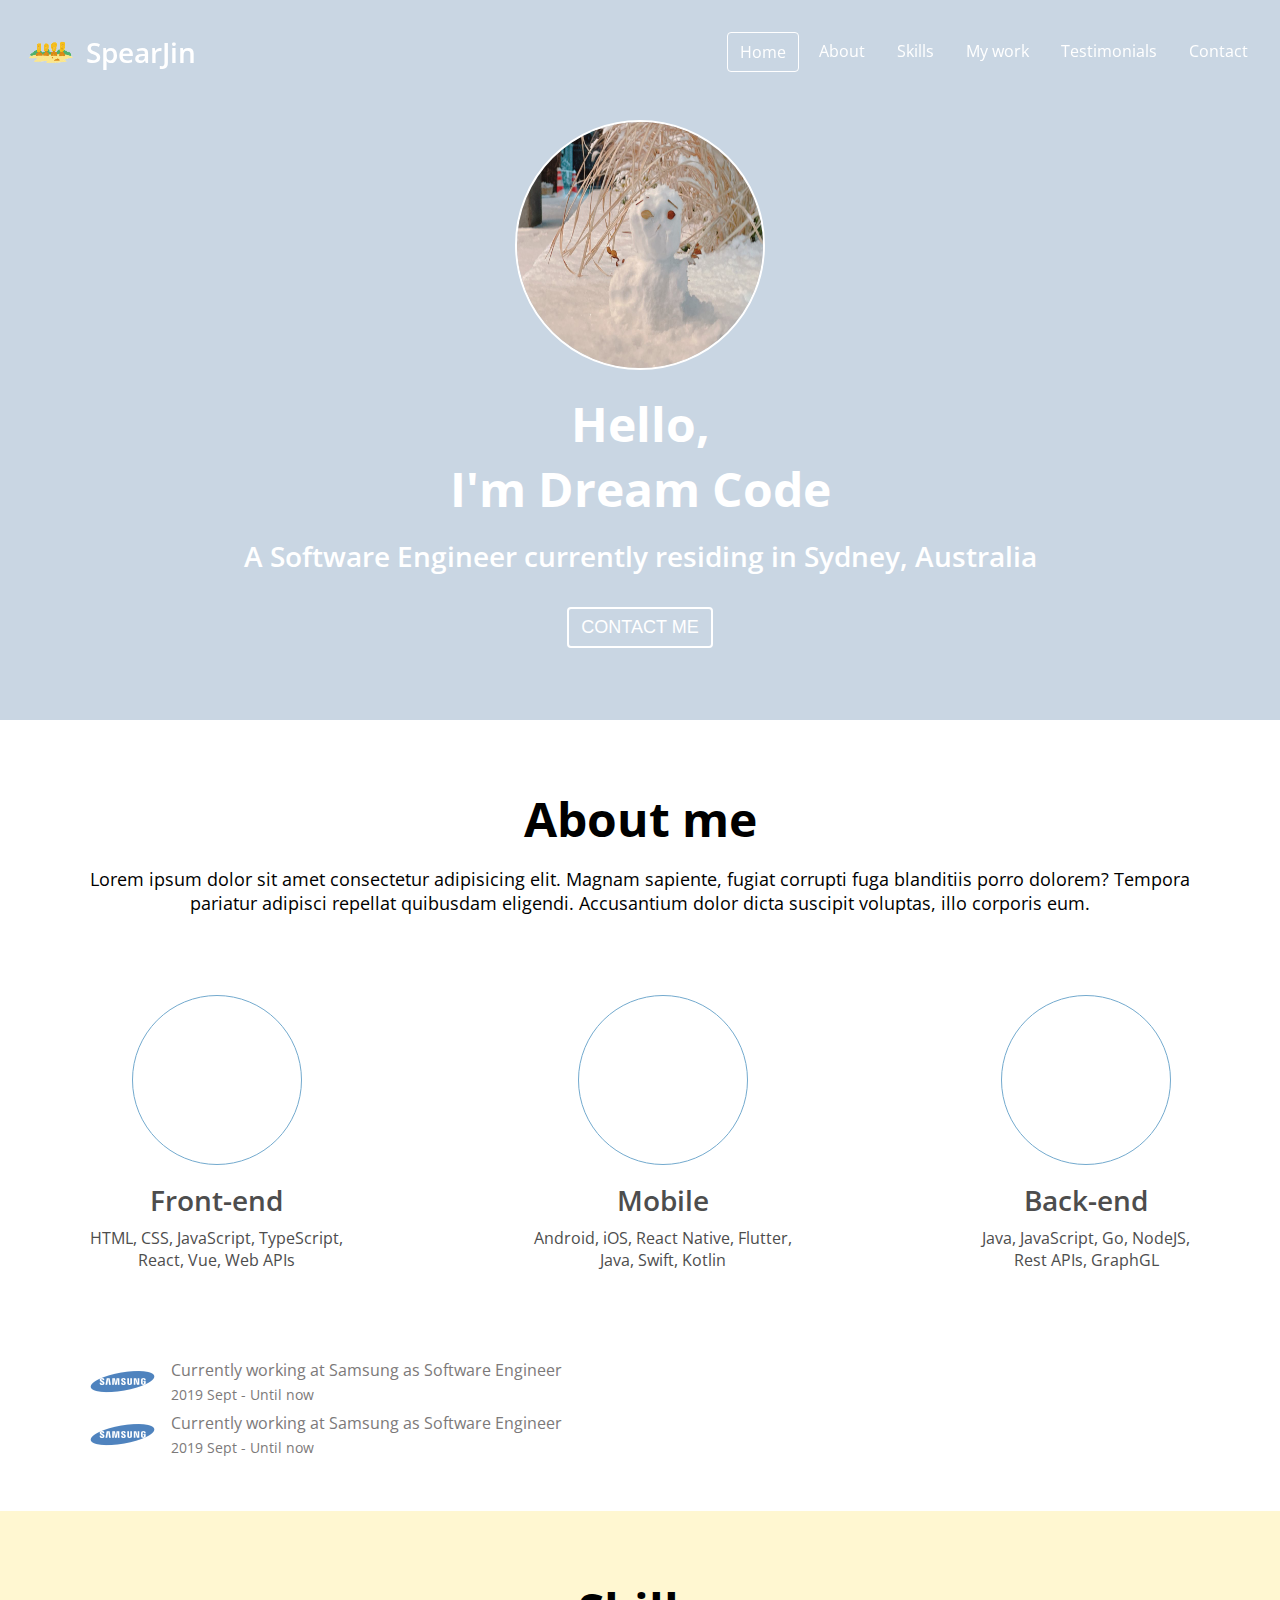
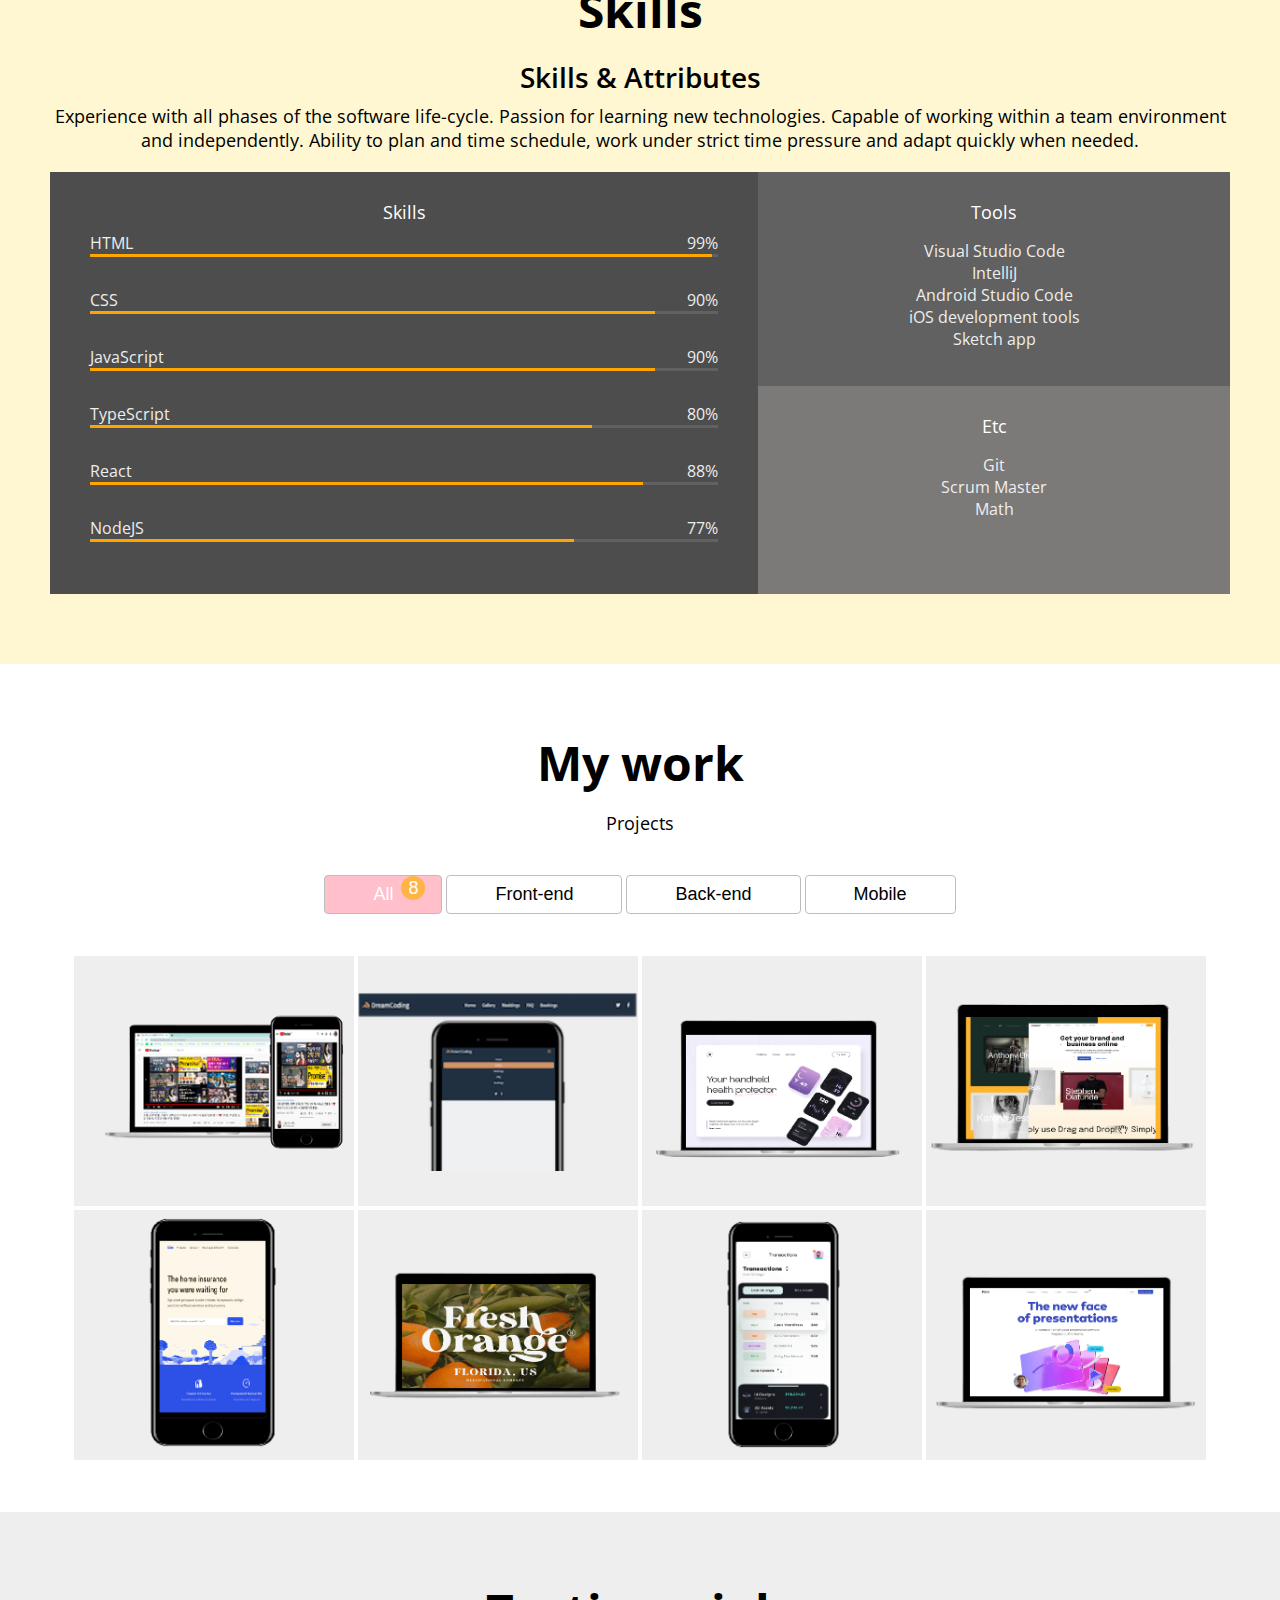
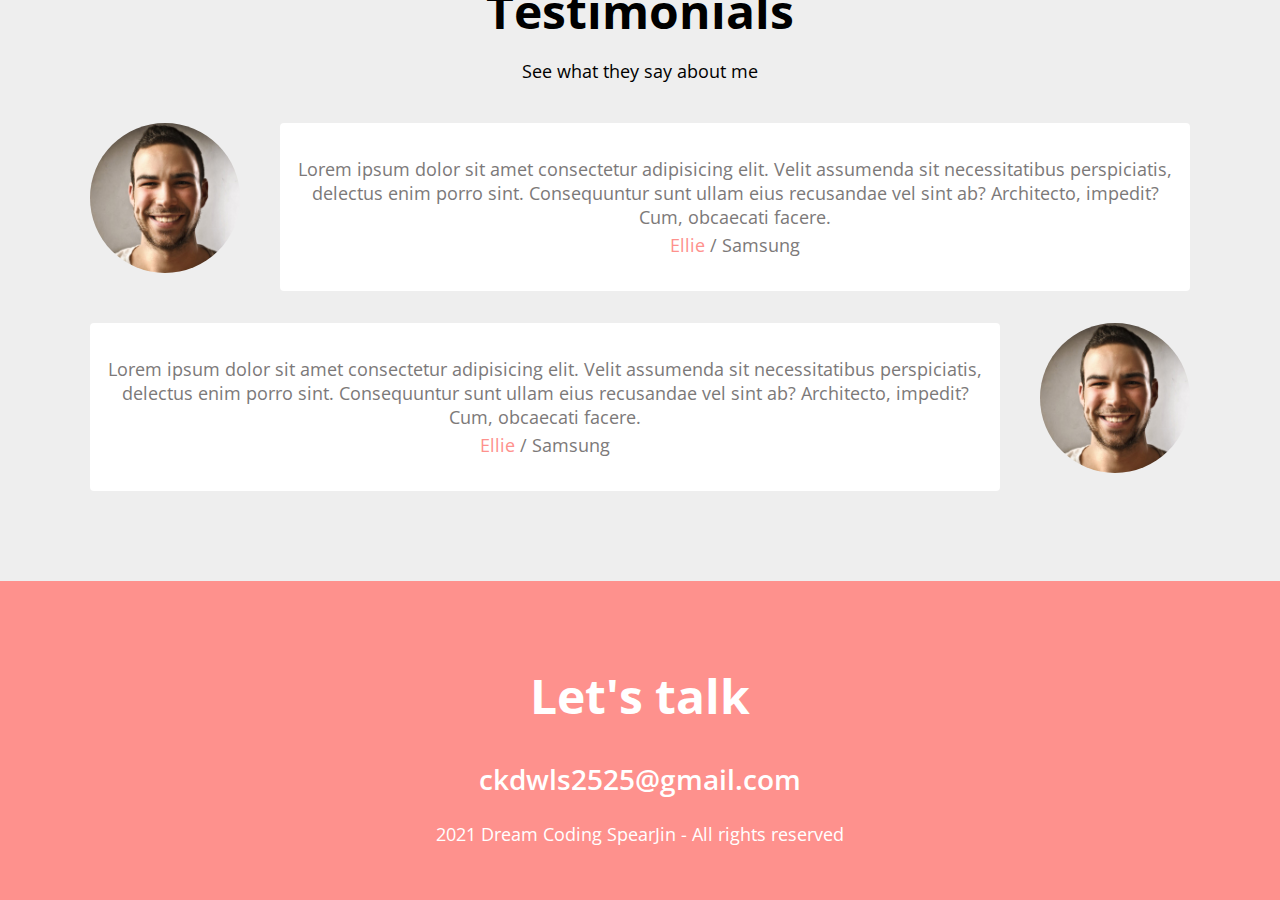
<file: index.html>
<!DOCTYPE html>
<html lang="en">
  <head>
    <meta charset="UTF-8" />
    <meta name="viewport" content="width=device-width, initial-scale=1.0" />
    <title>SpearJin's Portfolio</title>

    <!-- 검색햇을때 보이는 설명 -->
    <meta
      name="description"
      content="Portfolio for world-renowned software engineer SpearJin"
    />

    <!-- 저자가 누구인지 표시 -->
    <meta name="author" content="SpearJin" />

    <!-- 웹페이지 위에 표시되는 아이콘 -->
    <link rel="icon" type="image/png" href="imgs/favicon.png" />

    <!-- fontawesome홈페이지에서 Font Awesome CDN에서 코드를 가져온다 -->
    <link
      rel="stylesheet"
      href="https://use.fontawesome.com/releases/v5.15.1/css/all.css"
      integrity="sha384-vp86vTRFVJgpjF9jiIGPEEqYqlDwgyBgEF109VFjmqGmIY/Y4HV4d3Gp2irVfcrp"
      crossorigin="anonymous"
    />

    <!-- GoogleFont에서 글씨체를 가져옴 -->
    <link
      href="https://fonts.googleapis.com/css2?family=Open+Sans:wght@400;600;700&display=swap"
      rel="stylesheet"
    />

    <link rel="stylesheet" href="style.css" />

    <!-- defer: HTML파일이 pursuing되는동안 자바스크립트 파일을 동시에 다운받고, HTML이 완전 pursuing된 다음에 자바스크립트를 실행하기 때문에 유용하다 -->
    <script src="main.js" defer></script>
  </head>

  <body>
    <!-- Navabar -->
    <nav id="navbar">
      <div class="navbar__logo">
        <img src="imgs/favicon.png" alt="SpearJin's Logo" />
        <a href="#">SpearJin</a>
      </div>
      <ul class="navbar__menu">
        <li class="navbar__menu__item active" data-link="#home">Home</li>
        <li class="navbar__menu__item" data-link="#about">About</li>
        <li class="navbar__menu__item" data-link="#skills">Skills</li>
        <li class="navbar__menu__item" data-link="#work">My work</li>
        <li class="navbar__menu__item" data-link="#testimonials">
          Testimonials
        </li>
        <li class="navbar__menu__item" data-link="#contact">Contact</li>
      </ul>

      <!-- Toogle button -->
      <button class="navbar__toggle-btn">
        <i class="fas fa-bars"></i>
      </button>
    </nav>

    <!-- Home -->
    <section id="home">
      <div class="home__container">
        <img
          src="imgs/profile.png"
          alt="SpearJin's profile photo"
          class="home__avatar"
        />
        <h1 class="home__title">Hello, <br />I'm Dream Code</h1>
        <h2 class="home__description">
          A Software Engineer currently residing in Sydney, Australia
        </h2>
        <button class="home__contact" data-link="#contact">CONTACT ME</button>
      </div>
    </section>

    <!-- About -->
    <section id="about" class="section section__container">
      <h1>About me</h1>
      <p>
        Lorem ipsum dolor sit amet consectetur adipisicing elit. Magnam
        sapiente, fugiat corrupti fuga blanditiis porro dolorem? Tempora
        pariatur adipisci repellat quibusdam eligendi. Accusantium dolor dicta
        suscipit voluptas, illo corporis eum.
      </p>
      <div class="about__majors">
        <div class="major">
          <div class="major__icon">
            <i class="fab fa-html5"></i>
          </div>
          <h2 class="major__title">Front-end</h2>
          <p class="major__description">
            HTML, CSS, JavaScript, TypeScript,
            <br />React, Vue, Web APIs
          </p>
        </div>
        <div class="major">
          <div class="major__icon">
            <i class="fas fa-mobile"></i>
          </div>
          <h2 class="major__title">Mobile</h2>
          <p class="major__description">
            Android, iOS, React Native, Flutter,
            <br />Java, Swift, Kotlin
          </p>
        </div>
        <div class="major">
          <div class="major__icon">
            <i class="fas fa-server"></i>
          </div>
          <h2 class="major__title">Back-end</h2>
          <p class="major__description">
            Java, JavaScript, Go, NodeJS,
            <br />Rest APIs, GraphGL
          </p>
        </div>
      </div>
      <div class="about__jobs">
        <div class="job">
          <img
            src="imgs/jobs/logo-samsung.png"
            alt="samsung"
            class="job__logo"
          />
          <div class="job__desciption">
            <p class="job__name">
              Currently working at Samsung as Software Engineer
            </p>
            <p class="job__period">2019 Sept - Until now</p>
          </div>
        </div>
        <div class="job">
          <img
            src="imgs/jobs/logo-samsung.png"
            alt="samsung"
            class="job__logo"
          />
          <div class="job__desciption">
            <p class="job__name">
              Currently working at Samsung as Software Engineer
            </p>
            <p class="job__period">2019 Sept - Until now</p>
          </div>
        </div>
      </div>
    </section>

    <!-- Skills -->
    <section id="skills" class="section">
      <div class="section__container">
        <h1>Skills</h1>
        <h2>Skills & Attributes</h2>
        <p>
          Experience with all phases of the software life-cycle. Passion for
          learning new technologies. Capable of working within a team
          environment and independently. Ability to plan and time schedule, work
          under strict time pressure and adapt quickly when needed.
        </p>
        <div class="skillset">
          <div class="skillset__left">
            <h3 class="skillset__title">Skills</h3>
            <div class="skill">
              <div class="skill__description">
                <span>HTML</span>
                <span>99%</span>
              </div>
              <div class="skill__bar">
                <div class="skill__value" style="width: 99%"></div>
              </div>
            </div>
            <div class="skill">
              <div class="skill__description">
                <span>CSS</span>
                <span>90%</span>
              </div>
              <div class="skill__bar">
                <div class="skill__value" style="width: 90%"></div>
              </div>
            </div>
            <div class="skill">
              <div class="skill__description">
                <span>JavaScript</span>
                <span>90%</span>
              </div>
              <div class="skill__bar">
                <div class="skill__value" style="width: 90%"></div>
              </div>
            </div>
            <div class="skill">
              <div class="skill__description">
                <span>TypeScript</span>
                <span>80%</span>
              </div>
              <div class="skill__bar">
                <div class="skill__value" style="width: 80%"></div>
              </div>
            </div>
            <div class="skill">
              <div class="skill__description">
                <span>React</span>
                <span>88%</span>
              </div>
              <div class="skill__bar">
                <div class="skill__value" style="width: 88%"></div>
              </div>
            </div>
            <div class="skill">
              <div class="skill__description">
                <span>NodeJS</span>
                <span>77%</span>
              </div>
              <div class="skill__bar">
                <div class="skill__value" style="width: 77%"></div>
              </div>
            </div>
          </div>
          <div class="skillset__right">
            <div class="tools">
              <h3 class="skillset__title">Tools</h3>
              <ul class="tools__list">
                <li><span>Visual Studio Code</span></li>
                <li><span>IntelliJ</span></li>
                <li><span>Android Studio Code</span></li>
                <li><span>iOS development tools</span></li>
                <li><span>Sketch app</span></li>
              </ul>
            </div>
            <div class="etc">
              <h3 class="skillset__title">Etc</h3>
              <ul class="etc__list">
                <li><span>Git</span></li>
                <li><span>Scrum Master</span></li>
                <li><span>Math</span></li>
              </ul>
            </div>
          </div>
        </div>
      </div>
    </section>

    <!-- Work (사진 사이즈는 작게 해주어야지 나중에 배포할때 유용하다) -->
    <section id="work" class="section">
      <div class="section__container">
        <h1>My work</h1>
        <h3>Projects</h3>
        <div class="work__categories">
          <button class="category__btn selected" data-filter="*">
            All <span class="category__count">8</span>
          </button>
          <button class="category__btn" data-filter="front-end">
            Front-end <span class="category__count">3</span>
          </button>
          <button class="category__btn" data-filter="back-end">
            Back-end <span class="category__count">3</span>
          </button>
          <button class="category__btn" data-filter="mobile">
            Mobile <span class="category__count">2</span>
          </button>
        </div>
        <div class="work__projects">
          <a href="" class="project" target="blank" data-type="front-end">
            <img
              src="imgs/projects/project1.png"
              alt="project1"
              class="project__img"
            />
            <div class="project__description">
              <h3>Project1</h3>
              <span>Clone coding with HTML, CSS</span>
            </div>
          </a>
          <a href="" class="project" target="blank" data-type="front-end">
            <img
              src="imgs/projects/project2.png"
              alt="project2"
              class="project__img"
            />
            <div class="project__description">
              <h3>Project1</h3>
              <span>Clone coding with HTML, CSS</span>
            </div>
          </a>
          <a href="" class="project" target="blank" data-type="front-end">
            <img
              src="imgs/projects/project3.png"
              alt="project3"
              class="project__img"
            />
            <div class="project__description">
              <h3>Project1</h3>
              <span>Clone coding with HTML, CSS</span>
            </div>
          </a>
          <a href="" class="project" target="blank" data-type="back-end">
            <img
              src="imgs/projects/project4.png"
              alt="project4"
              class="project__img"
            />
            <div class="project__description">
              <h3>Project1</h3>
              <span>Clone coding with HTML, CSS</span>
            </div>
          </a>
          <a href="" class="project" target="blank" data-type="back-end">
            <img
              src="imgs/projects/project5.png"
              alt="project5"
              class="project__img"
            />
            <div class="project__description">
              <h3>Project1</h3>
              <span>Clone coding with HTML, CSS</span>
            </div>
          </a>
          <a href="" class="project" target="blank" data-type="mobile">
            <img
              src="imgs/projects/project6.png"
              alt="project6"
              class="project__img"
            />
            <div class="project__description">
              <h3>Project1</h3>
              <span>Clone coding with HTML, CSS</span>
            </div>
          </a>
          <a href="" class="project" target="blank" data-type="back-end">
            <img
              src="imgs/projects/project7.png"
              alt="project7"
              class="project__img"
            />
            <div class="project__description">
              <h3>Project1</h3>
              <span>Clone coding with HTML, CSS</span>
            </div>
          </a>
          <a href="" class="project" target="blank" data-type="mobile">
            <img
              src="imgs/projects/project8.png"
              alt="project8"
              class="project__img"
            />
            <div class="project__description">
              <h3>Project1</h3>
              <span>Clone coding with HTML, CSS</span>
            </div>
          </a>
        </div>
      </div>
    </section>

    <!-- Testimonials -->
    <section id="testimonials" class="section">
      <div class="section__container">
        <h1>Testimonials</h1>
        <h3>See what they say about me</h3>
        <div class="testimonials">
          <div class="testimonial">
            <img
              src="imgs/testimonial/people1.jpg"
              alt="People"
              class="testimonial__avatar"
            />
            <div class="testimonial__speech-bubble">
              <p>
                Lorem ipsum dolor sit amet consectetur adipisicing elit. Velit
                assumenda sit necessitatibus perspiciatis, delectus enim porro
                sint. Consequuntur sunt ullam eius recusandae vel sint ab?
                Architecto, impedit? Cum, obcaecati facere.
              </p>
              <p class="name"><a href="">Ellie</a> / Samsung</p>
            </div>
          </div>
          <div class="testimonial">
            <div class="testimonial__speech-bubble">
              <p>
                Lorem ipsum dolor sit amet consectetur adipisicing elit. Velit
                assumenda sit necessitatibus perspiciatis, delectus enim porro
                sint. Consequuntur sunt ullam eius recusandae vel sint ab?
                Architecto, impedit? Cum, obcaecati facere.
              </p>
              <p class="name"><a href="">Ellie</a> / Samsung</p>
            </div>
            <img
              src="imgs/testimonial/people1.jpg"
              alt="People"
              class="testimonial__avatar"
            />
          </div>
        </div>
      </div>
    </section>

    <!-- Contact -->
    <section id="contact" class="section">
      <h1 class="contact__title">Let's talk</h1>
      <h2 class="contact__email">ckdwls2525@gmail.com</h2>
      <div class="contact__links">
        <a href="#" target="_blank">
          <i class="fab fa-github"></i>
        </a>
        <a href="#" target="_blank">
          <i class="fab fa-linkedin"></i>
        </a>
      </div>
      <p class="contact__rights">
        2021 Dream Coding SpearJin - All rights reserved
      </p>
    </section>

    <!-- Arrow up -->
    <button class="arrow-up">
      <i class="fas fa-arrow-up"></i>
    </button>
  </body>
</html>
</file>
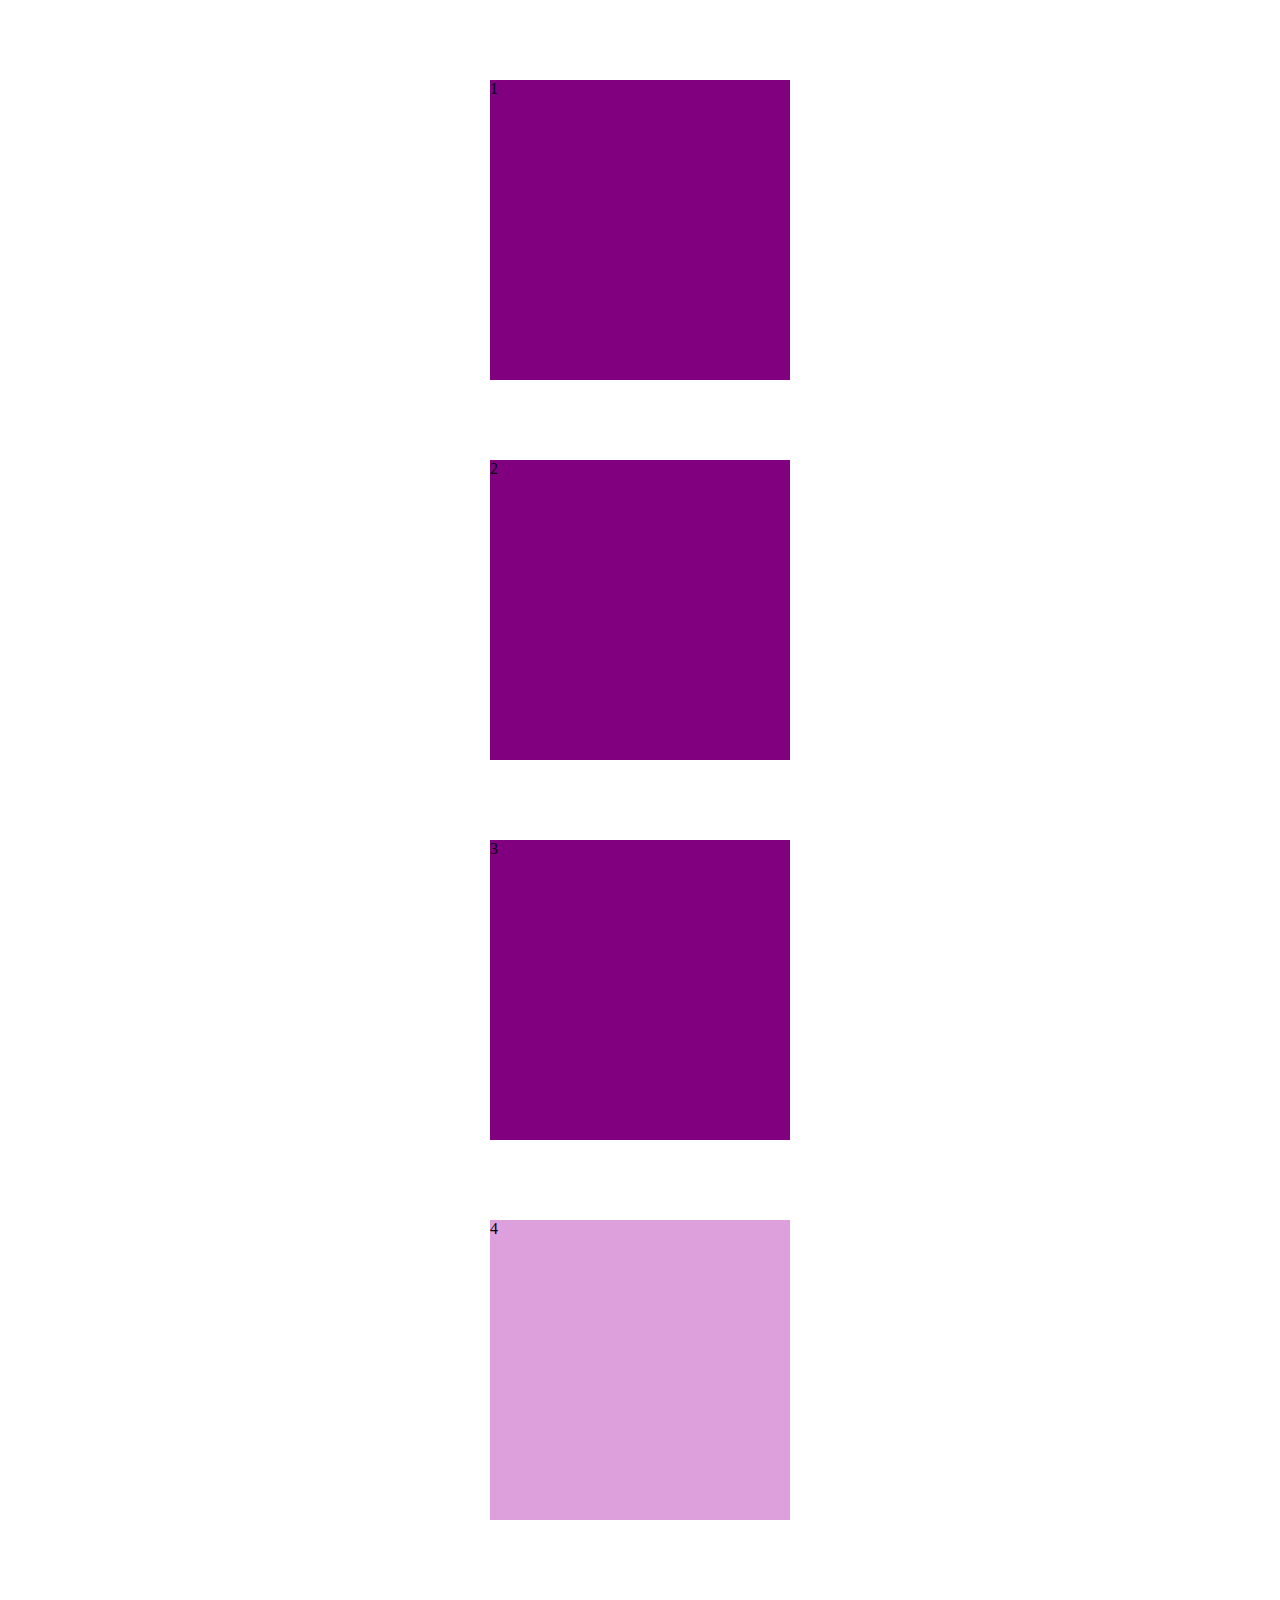
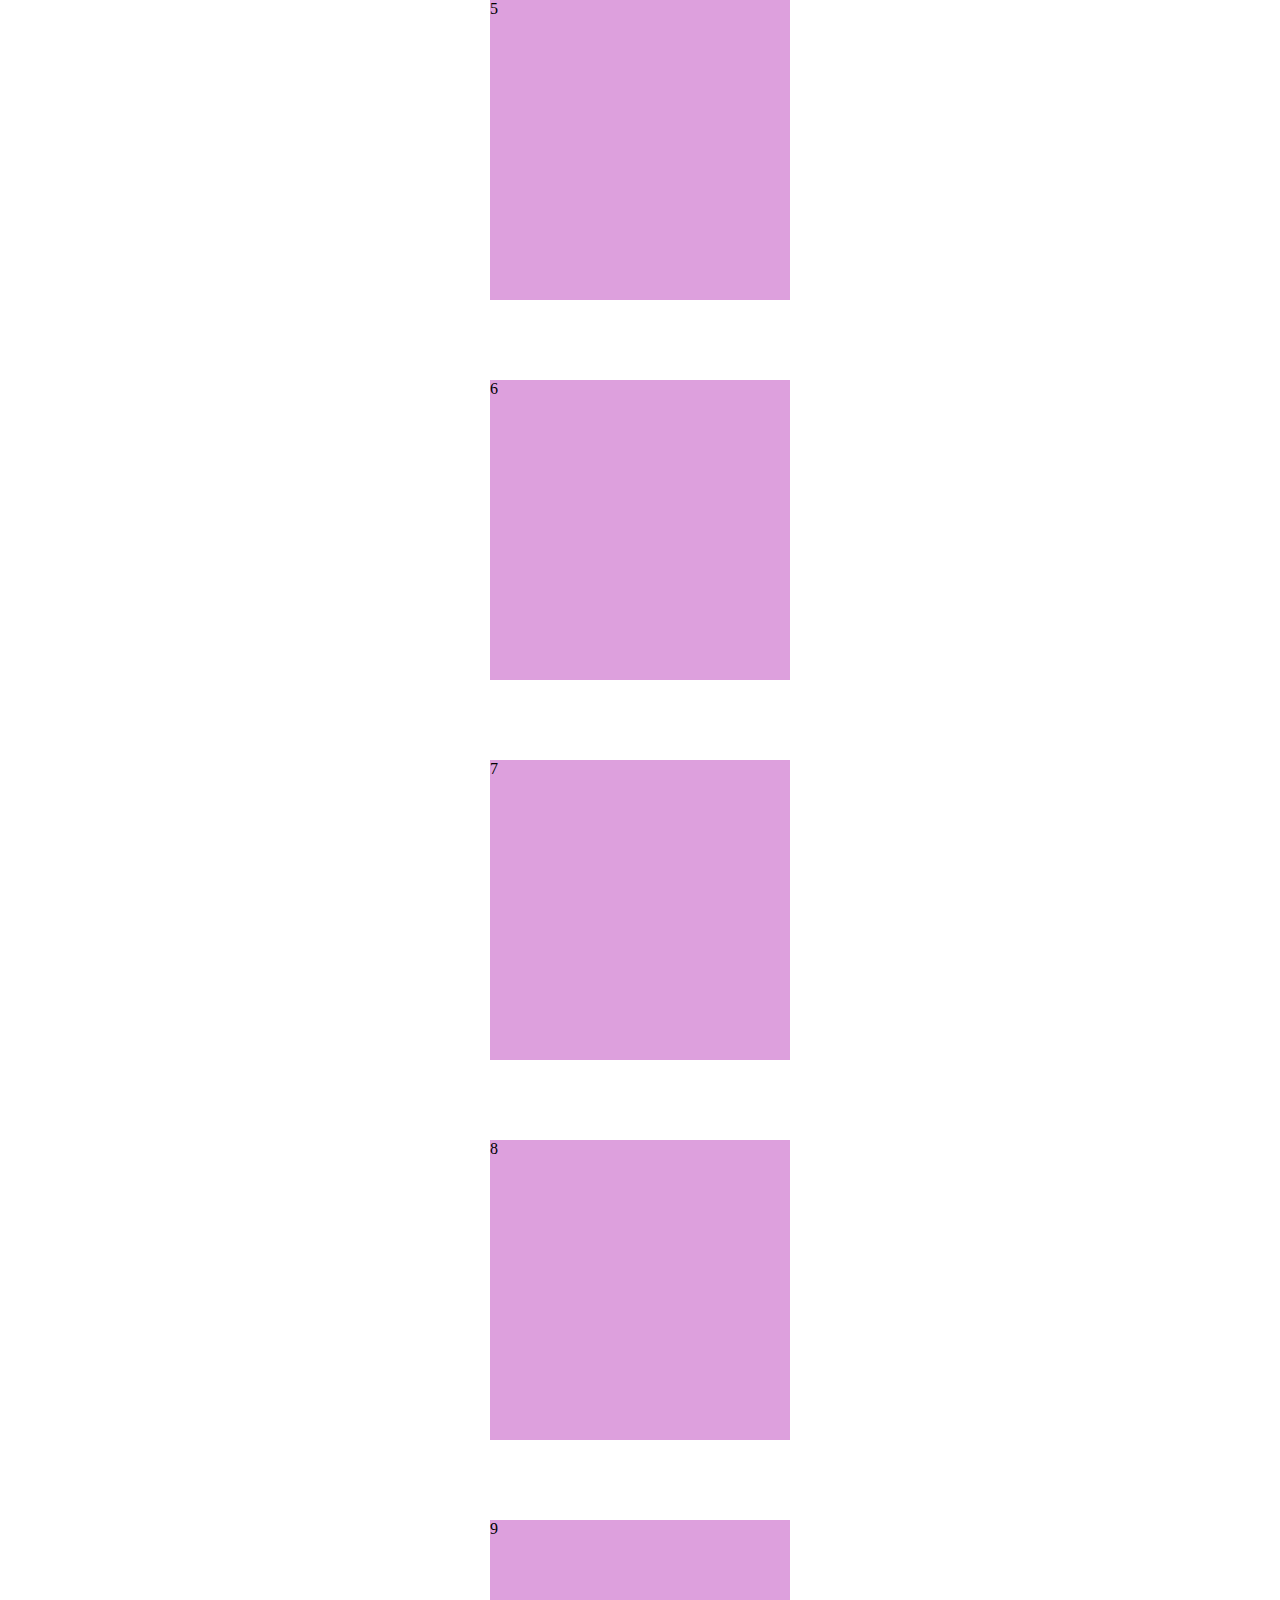
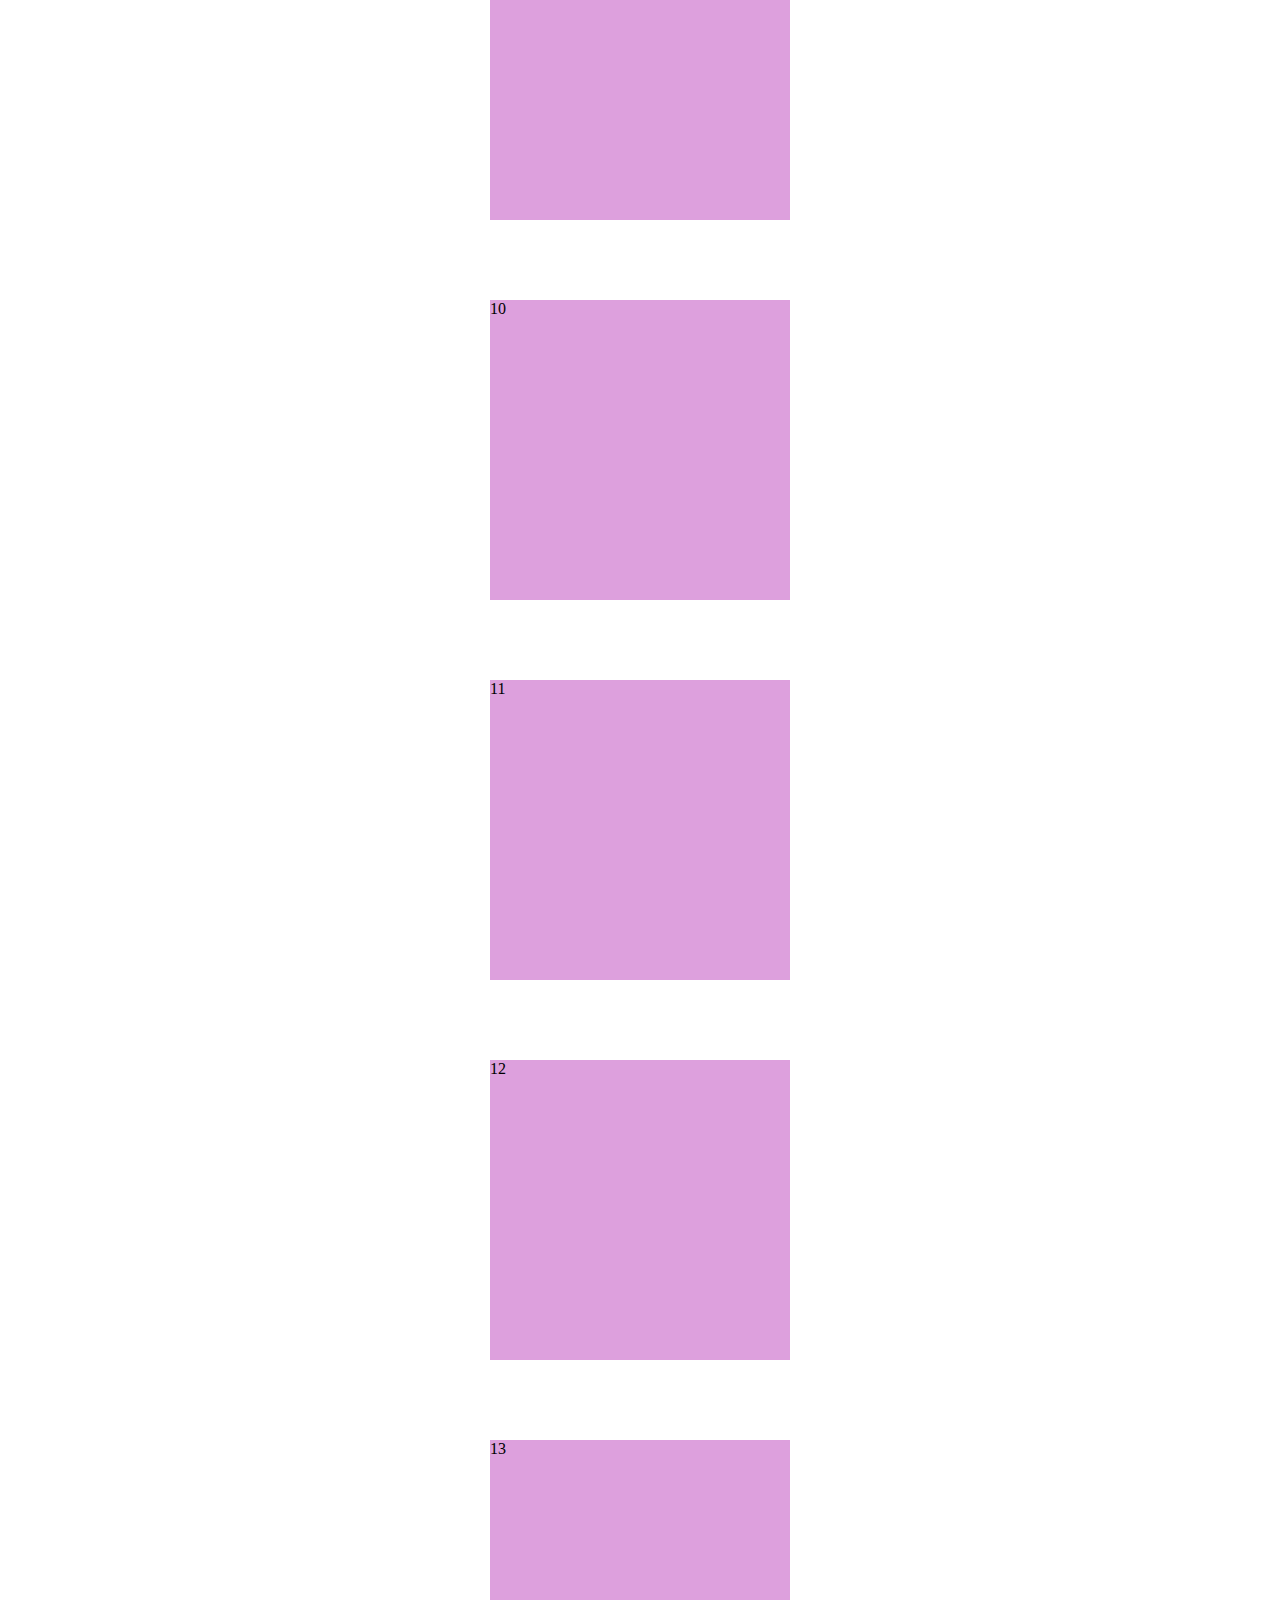
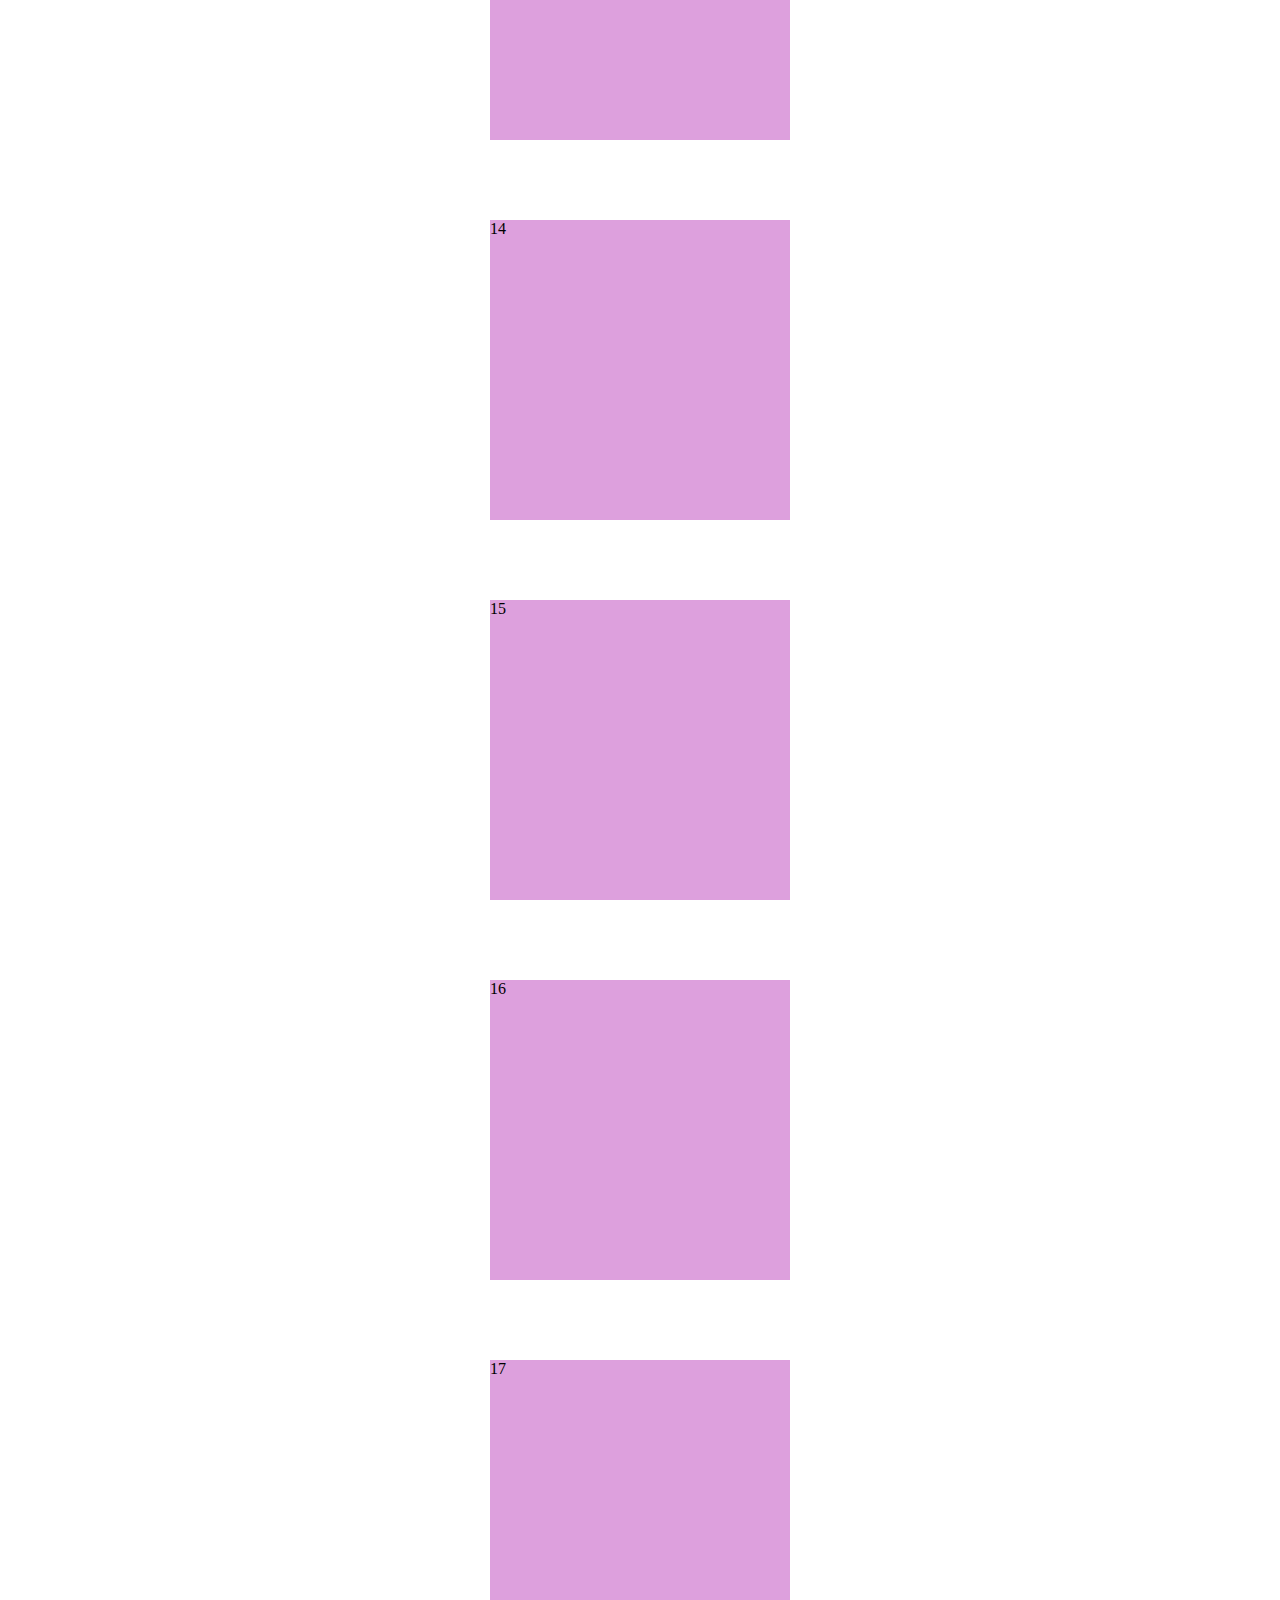
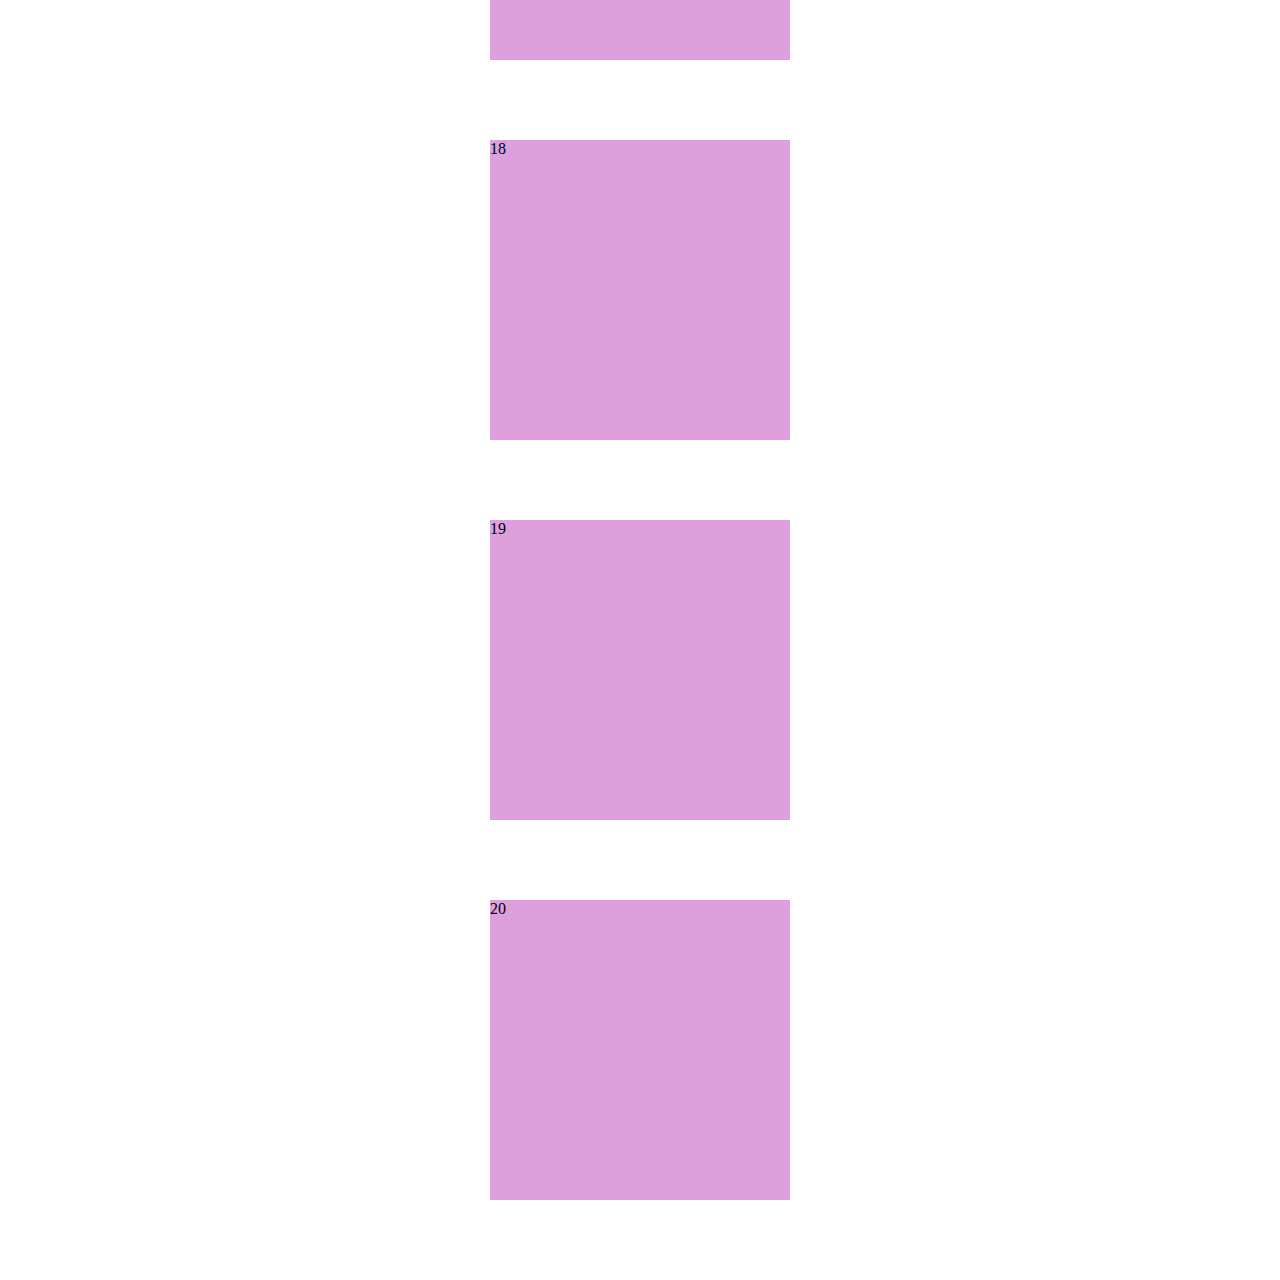
<file: intersectionObserver/intersection_observer.html>
<!DOCTYPE html>
<html lang="en">
  <head>
    <meta charset="UTF-8" />
    <meta name="viewport" content="width=device-width, initial-scale=1.0" />
    <title>Document</title>
    <style>
      * {
        box-sizing: border-box;
      }

      .box {
        width: 300px;
        height: 300px;
        margin: 80px auto;
        background-color: plum;
        transition: 3000ms;
      }

      .box.active {
        background-color: purple;
      }
    </style>
  </head>
  <body>
    <div class="box">1</div>
    <div class="box">2</div>
    <div class="box">3</div>
    <div class="box">4</div>
    <div class="box">5</div>
    <div class="box">6</div>
    <div class="box">7</div>
    <div class="box">8</div>
    <div class="box">9</div>
    <div class="box">10</div>
    <div class="box">11</div>
    <div class="box">12</div>
    <div class="box">13</div>
    <div class="box">14</div>
    <div class="box">15</div>
    <div class="box">16</div>
    <div class="box">17</div>
    <div class="box">18</div>
    <div class="box">19</div>
    <div class="box">20</div>

    <script>
      const boxes = document.querySelectorAll(".box");

      const options = {
        root: null,
        rootMargin: "0px",
        treshold: 0.2,
      };

      const callback = (entries, observer) => {
        entries.forEach((entry) => {
          if (entry.isIntersecting) {
            entry.target.classList.add("active");
          } else {
            entry.target.classList.remove("active");
          }
        });
      };
      const observer = new IntersectionObserver(callback, options);
      boxes.forEach((box) => observer.observe(box));
    </script>
  </body>
</html>
</file>
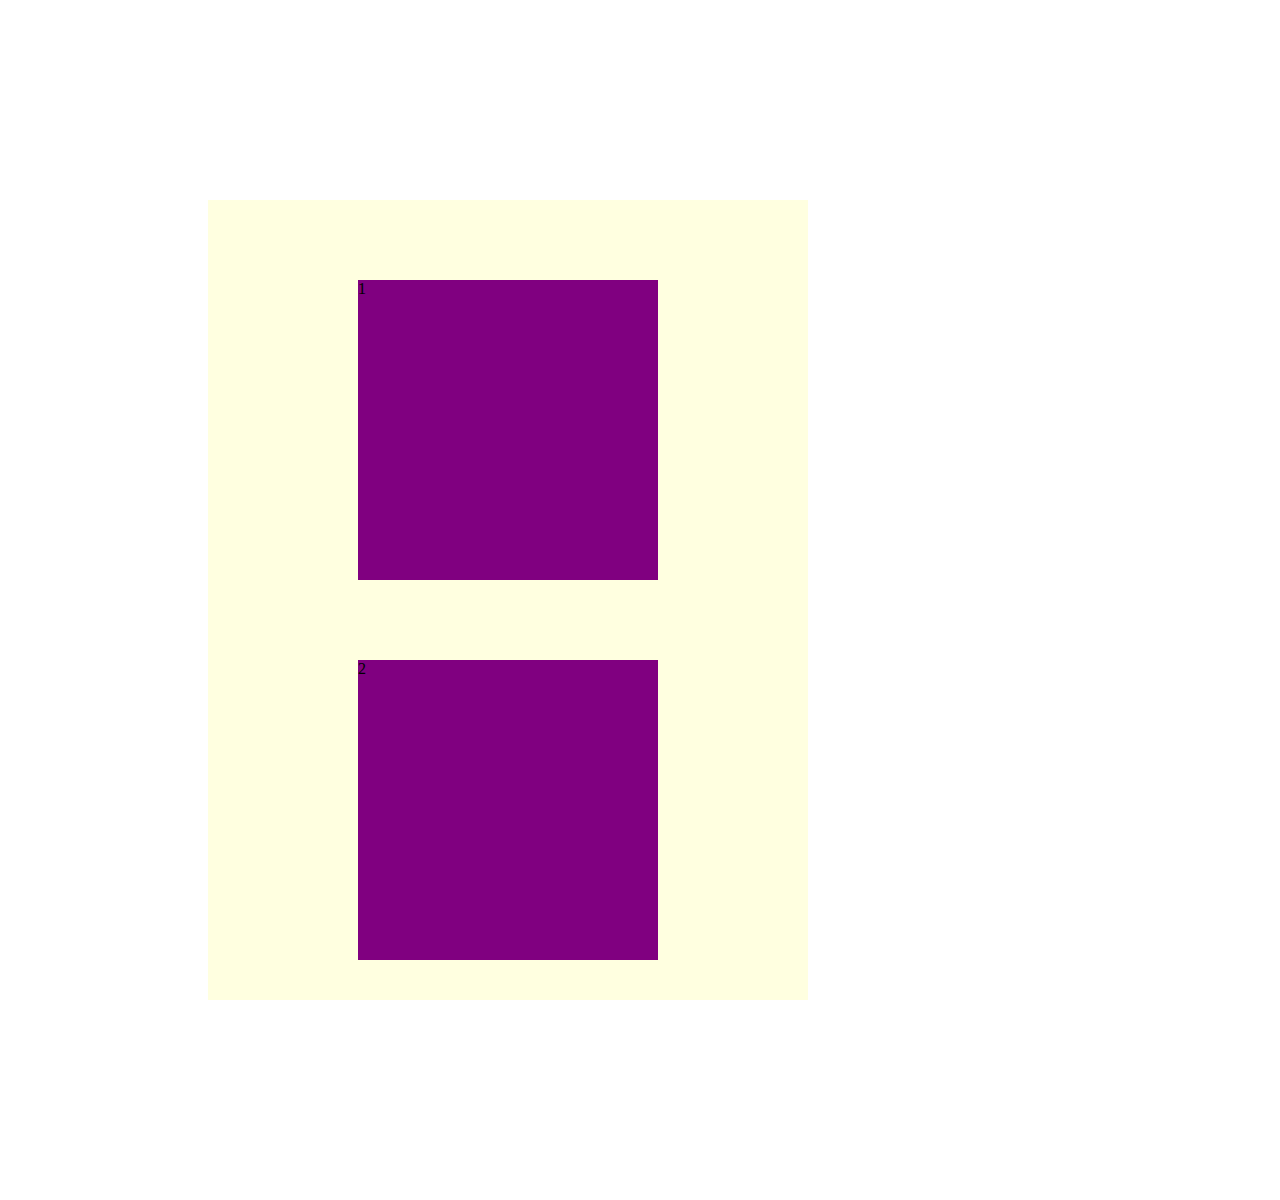
<file: intersectionObserver/intersection_observer_container.html>
<!DOCTYPE html>
<html lang="en">
  <head>
    <meta charset="UTF-8" />
    <meta name="viewport" content="width=device-width, initial-scale=1.0" />
    <title>Document</title>
    <style>
      * {
        box-sizing: border-box;
      }

      .container {
        width: 600px;
        height: 800px;
        margin: 200px;
        overflow-y: scroll;
        background-color: lightyellow;
      }

      .box {
        width: 300px;
        height: 300px;
        margin: 80px auto;
        background-color: plum;
        transition: 350ms;
      }

      .box.active {
        background-color: purple;
      }
    </style>
  </head>
  <body>
    <div class="container">
      <div class="box">1</div>
      <div class="box">2</div>
      <div class="box">3</div>
      <div class="box">4</div>
      <div class="box">5</div>
      <div class="box">6</div>
      <div class="box">7</div>
      <div class="box">8</div>
      <div class="box">9</div>
      <div class="box">10</div>
      <div class="box">11</div>
      <div class="box">12</div>
      <div class="box">13</div>
      <div class="box">14</div>
      <div class="box">15</div>
      <div class="box">16</div>
      <div class="box">17</div>
      <div class="box">18</div>
      <div class="box">19</div>
      <div class="box">20</div>
    </div>

    <script>
      const boxes = document.querySelectorAll(".box");

      const options = {
        root: document.querySelector(".container"), // viewport: window 보여지는거 / .container로 하면 container에 범위에서 실행됨
        rootMargin: "0px", // window에 보여지는 것보다 더 추가
        threshold: 0.2, // 얼마큼 보여야 처리를 할지 0 ~ 1 (100%) / 나갈때는 반대로다 ex)0.8이면 80%이면 callback이 실행되고 20%가 보여야 나간다
      };
      const callback = (entries, observer) => {
        entries.forEach((entry) => {
          if (entry.isIntersecting) {
            entry.target.classList.add("active");
          } else {
            entry.target.classList.remove("active");
          }
        });
      };
      const observer = new IntersectionObserver(callback, options);
      boxes.forEach((box) => observer.observe(box));
    </script>
  </body>
</html>
</file>
<file: style.css>
/* Global */
:root {
  /* Color */
  --color-white: #ffffff;
  --color-light-white: #eeeeee;
  --color-dark-white: #bdbdbd;
  --color-pink: #fe918d;
  --color-dark-pink: #ff6863;
  --color-black: #4d4d4d;
  --color-dark-grey: #4d4d4d;
  --color-grey: #616161;
  --color-light-grey: #7c7979;
  --color-blue: #73aace;
  --color-yellow: #fff7d1;
  --color-orange: #feb546;
  --color-black: #000000;

  /* Font size */
  --font-large: 48px;
  --font-medium: 28px;
  --font-regular: 18px;
  --font-small: 16px;
  --font-micro: 14px;

  /* Font weight */
  --weight-bold: 700;
  --weight-semi-bold: 600;
  --weight-regular: 400;

  /* Size */
  --size-border-radius: 4px;

  /* Annimation */
  --animation-duration: 300ms;
}

/* Universal tags */
* {
  box-sizing: border-box;
}

body {
  font-family: "Open Sans", sans-serif;
  margin: 0;
  cursor: default;
}

a {
  text-decoration: none;
  color: var(--color-white);
}

ul {
  padding-left: 0;
}

li {
  list-style: none;
}

button {
  background-color: transparent;
  cursor: pointer;
  border: none;
  outline: none;
}

/* Typography (패딩&마진에 대해서 먼저 스타일링 하는거) */
h1 {
  font-size: var(--font-large);
  font-weight: var(--weight-bold);
  color: var(--color-black);
  margin: 16px 0;
}

h2 {
  font-size: var(--font-medium);
  font-weight: var(--weight-semi-bold);
  color: var(--color-black);
  margin: 8px 0;
}

h3 {
  font-size: var(--font-regular);
  font-weight: var(--weight-regular);
  color: var(--color-black);
  margin: 8px 0;
}

p {
  font-size: var(--font-regular);
  font-weight: var(--weight-regular);
  color: var(--color-black);
  margin: 4px 0;
}

/* Navbar */
#navbar {
  position: fixed;
  width: 100%;
  display: flex;
  justify-content: space-between;
  background-color: transparent;
  align-items: center;
  color: var(--color-white);
  padding: 16px;
  transition: all var(--animation-duration) ease-in-out;
  z-index: 1; /* 없어도 잘됨 */
}

#navbar.navbar--dark {
  background-color: #a3b9d1;
  padding: 4px;
}

.navbar__logo {
  font-size: var(--font-medium);
  font-weight: var(--weight-semi-bold);
  display: flex;
  align-items: center;
}

.navbar__logo img {
  width: 70px;
  height: 60px;
}

.navbar__menu {
  display: flex;
}

.navbar__menu__item {
  padding: 8px 12px;
  margin: 0 4px;
  cursor: pointer;
  border-radius: var(--size-border-radius);
}

.navbar__menu__item.active {
  border: 1px solid var(--color-white);
}

.navbar__menu__item:hover {
  border-color: var(--color-white);
  background-color: var(--color-dark-pink);
}

.navbar__toggle-btn {
  position: absolute;
  top: 32px;
  right: 32px;
  font-size: 24px;
  color: var(--color-white);
  display: none;
}

/* Home */
#home {
  background: url("imgs/home-background.png") center/cover no-repeat;
  text-align: center;
  padding: 48px;
  padding-top: 120px;
}

.home__avatar {
  width: 250px;
  height: 250px;
  border-radius: 50%;
  border: 2px solid var(--color-white);
}

.home__title,
.home__description {
  color: var(--color-white);
}

.home__contact {
  color: var(--color-white);
  font-size: var(--font-regular);
  font-weight: var(--weight-regular);
  margin: 24px;
  padding: 8px 12px;
  border: 2px solid var(--color-white);
  border-radius: var(--size-border-radius);
}

.home__contact:hover {
  background-color: var(--color-orange);
}

/* Section commmon */
.section {
  padding: 50px;
  text-align: center;
  margin: auto;
}

.section__container {
  max-width: 1200px;
  margin: auto;
}

/* About */
.about__majors {
  display: flex;
  justify-content: space-between;
  margin: 80px 0;
}

.major__icon {
  width: 170px;
  height: 170px;
  line-height: 170px;
  font-size: 70px;
  margin: auto;
  color: blue;
  border: 1px solid var(--color-blue);
  border-radius: 50%;
  margin-bottom: 16px;
}

.major__icon i {
  transition: all var(--animation-duration) ease;
}
.major__icon:hover i {
  color: var(--color-pink);
  transform: rotate(-30deg) scale(1.1);
}

.major__title,
.major__description {
  color: var(--color-dark-grey);
}

.major__description {
  font-size: var(--font-small);
}

.job {
  display: flex;
  align-items: center;
}

.job__desciption {
  margin: 0 16px;
  text-align: left;
}

.job__name,
.job__period {
  color: var(--color-light-grey);
}

.job__name {
  font-size: var(--font-small);
}

.job__period {
  font-size: var(--font-micro);
}

/* Skill */
#skills {
  background-color: var(--color-yellow);
}

.skillset {
  display: flex;
  background-color: var(--color-light-grey);
  color: var(--color-light-white);
  margin: 20px 0;
}

.skillset__title {
  color: var(--color-white);
}

.skillset__left {
  flex-basis: 60%;
  background-color: var(--color-dark-grey);
  padding: 20px 40px;
}

.skill {
  margin-bottom: 32px;
}

.skill__bar {
  width: 100%;
  height: 3px;
  background-color: var(--color-grey);
}

.skill__value {
  height: 3px;
  background-color: orange;
}

.skill__description {
  display: flex;
  justify-content: space-between;
}

.skillset__right {
  flex-basis: 40%;
}

.tools {
  background-color: var(--color-grey);
}

.tools,
.etc {
  padding: 20px;
}

/* Work */
.work__categories {
  margin: 40px;
}

.category__btn {
  border: 1px solid var(--color-dark-white);
  border-radius: var(--size-border-radius);
  font-size: var(--font-regular);
  padding: 8px 48px;
  position: relative;
}

.category__btn.selected,
.category__btn:hover {
  background-color: pink;
  color: var(--color-white);
}

.category__btn.selected .category__count,
.category__btn:hover .category__count {
  opacity: 1;
  top: 0;
}

.category__count {
  background-color: var(--color-orange);
  border-radius: 50%;
  color: var(--color-white);
  width: 24px;
  height: 24px;
  line-height: 24px;
  display: inline-block;
  position: absolute;
  top: -20px;
  right: 16px;
  opacity: 0;
  transition: all var(--animation-duration) ease-in;
}

.work__projects {
  display: flex;
  flex-wrap: wrap;
  justify-content: center;
  z-index: -1;
  opacity: 1;
  transition: all var(--animation-duration) ease-out;
}

.work__projects.anim-out {
  opacity: 0;
  transform: scale(0.96) translateY(40px);
}

.project {
  position: relative;
  display: flex;
  justify-content: center;
  align-items: center;
  width: 280px;
  height: 250px;
  margin: 2px;
  background-color: var(--color-light-white);
}

.project.invisible {
  display: none;
}

.project__img {
  max-width: 100%;
  max-height: 100%;
}

.project__description {
  position: absolute;
  background-color: black;
  display: flex;
  flex-direction: column;
  justify-content: center;
  width: 100%;
  height: 100%;
  top: 0;
  left: 0;
  opacity: 0;
  transform: translateY(10px);
  transition: all var(--animation-duration) ease-in;
}

.project:hover .project__description {
  opacity: 0.8;
  transform: translateY(0px);
}

.project__description h3 {
  color: var(--color-white);
}

.project__description h3:after {
  content: "";
  display: block;
  position: relative;
  left: 50%;
  width: 50px;
  height: 2px;
  transform: translateX(-50%);
  margin-top: 8px;
  background-color: var(--color-dark-white);
}

/* Testimonial */
#testimonials {
  background-color: var(--color-light-white);
}

.testimonials {
  margin: 40px;
}

.testimonial {
  display: flex;
  margin: 32px 0;
}

.testimonial__avatar {
  width: 150px;
  height: 150px;
  border-radius: 50%;
}

.testimonial__avatar:nth-child(odd) {
  margin-right: 40px;
}

.testimonial__avatar:nth-child(even) {
  margin-left: 40px;
}

.testimonial__speech-bubble {
  padding: 30px 18px;
  background-color: var(--color-white);
  border-radius: var(--size-border-radius);
}

.testimonial__speech-bubble p {
  color: var(--color-light-grey);
}

.testimonial__speech-bubble a {
  color: var(--color-pink);
}

/* Contact */
#contact {
  background-color: var(--color-pink);
}

.contact__title,
.contact__email,
.contact__rights {
  color: var(--color-white);
}

.contact__title {
  margin: 32px 0;
}

.contact__links {
  font-size: var(--font-large);
  margin: 24px 0;
}

.contact__links i {
  transition: all var(--animation-duration) ease-in;
}

.contact__links i:hover {
  transform: scale(1.1);
  color: var(--color-yellow);
}

/* Scroll */
.arrow-up {
  position: fixed;
  bottom: 50px;
  right: 50px;
  width: 70px;
  height: 70px;
  font-size: 50px;
  background-color: var(--color-pink);
  color: var(--color-white);
  border-radius: 50%;
  opacity: 0;
  pointer-events: none;
  transition: all var(--animation-duration) ease-in;
}

.arrow-up.visible {
  opacity: 1;
  pointer-events: auto;
}

/* For below 768px screen width */
@media screen and (max-width: 768px) {
  /* Font size */
  :root {
    --font-large: 30px;
    --font-medium: 18px;
    --font-regular: 16px;
    --font-small: 14px;
    --font-micro: 12px;
  }

  .navbar__toggle-btn {
    display: block;
    top: 20px;
    right: 16px;
    font-size: var(--font-medium);
  }

  #navbar {
    flex-direction: column;
    align-items: flex-start;
    background-color: #a3b9d1;
  }

  #navbar.navbar--dark {
    padding: 0;
  }

  .navbar__menu.open {
    display: block;
  }

  .navbar__menu {
    flex-direction: column;
    text-align: center;
    width: 100%;
    display: none;
  }

  .section {
    padding: 16px;
    padding-top: 40px;
  }

  .about__majors {
    flex-direction: column;
    margin-top: 30px;
    margin-bottom: 0px;
  }

  .major {
    margin-bottom: 30px;
  }

  .skillset {
    flex-direction: column;
  }

  .category__btn {
    margin: 4px 0;
    width: 100%;
  }

  .project {
    flex-grow: 1;
  }

  .testimonial {
    flex-direction: column;
    align-items: center;
  }

  .testimonial__avatar:nth-child(odd),
  .testimonial__avatar:nth-child(even) {
    margin: 0;
    margin-bottom: 8px;
  }

  .testimonial__speech-bubble {
    order: 1;
  }

  .testimonial__avatar {
    width: 120px;
    height: 120px;
  }

  .arrow-up {
    width: 50px;
    height: 50px;
    font-size: 30px;
    line-height: 50px;
    right: 16px;
    bottom: 16px;
  }
}
</file>
